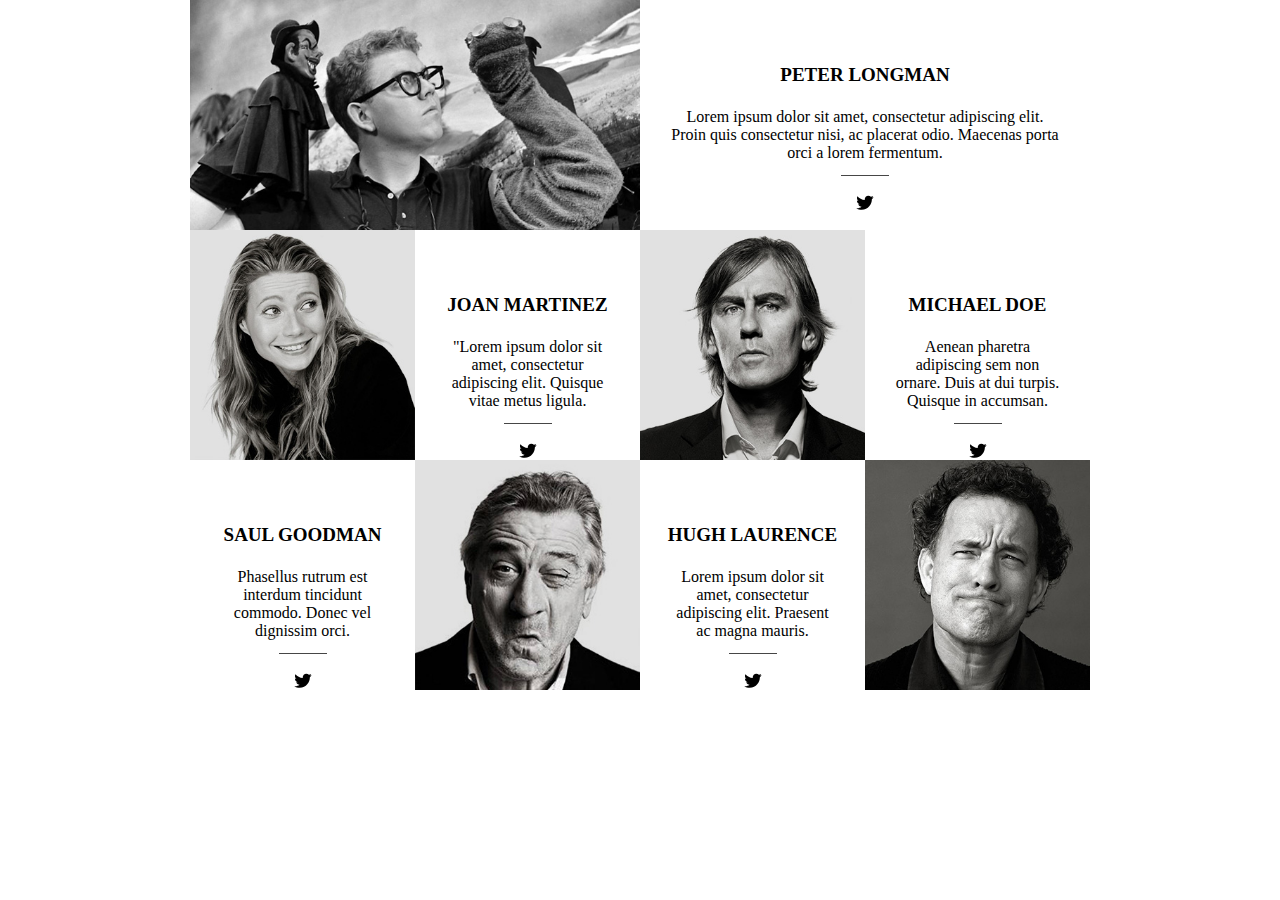
<file: HOMEWORK(20160704)/index.html>
<!DOCTYPE html>
<html lang="en">
<head>
	<meta http-equiv="X-UA-Compatible" content="IE=Edge">
	<meta charset="UTF-8">
	<title>Float test</title>
	<link rel="stylesheet" href="css/stylesheet.css">
</head>
<body>
<div class="speakers-container">
	<div class="speaker clearfix">
		<img src="images/speaker_1.jpg" alt="" width="640" height="327" class="speaker-photo">
		<div class="speaker-bio">
			<h2 class="speaker-name">PETER LONGMAN</h2>
			<p class="speaker-desc">Lorem ipsum dolor sit amet, consectetur adipiscing elit. Proin quis consectetur nisi, ac placerat odio. Maecenas porta orci a lorem fermentum.</p>
			<a href="" aria-label="Go to Speaker's Twitter"></a>
		</div>
	</div>

	<div class="speaker clearfix layout-half">
		<img src="images/speaker_2.jpg" alt="" width="320" height="327" class="speaker-photo">
		<div class="speaker-bio">
			<h2 class="speaker-name">JOAN MARTINEZ</h2>
			<p class="speaker-desc">"Lorem ipsum dolor sit amet, consectetur adipiscing elit. Quisque vitae metus ligula.</p>
			<a href="" aria-label="Go to Speaker's Twitter"></a>
		</div>
	</div>


	<div class="speaker clearfix layout-half">
		<img src="images/speaker_3.jpg" alt="" width="320" height="327" class="speaker-photo">
		<div class="speaker-bio">
			<h2 class="speaker-name">MICHAEL DOE</h2>
			<p class="speaker-desc">Aenean pharetra adipiscing sem non ornare. Duis at dui turpis. Quisque in accumsan.</p>
			<a href="" aria-label="Go to Speaker's Twitter"></a>
		</div>
	</div>

	<div class="speaker clearfix layout-half">
		<img src="images/speaker_4.jpg" alt="" width="320" height="327" class="align-right speaker-photo">
		<div class="speaker-bio">
			<h2 class="speaker-name">SAUL GOODMAN</h2>
			<p class="speaker-desc">Phasellus rutrum est interdum tincidunt commodo. Donec vel dignissim orci.</p>
			<a href="" aria-label="Go to Speaker's Twitter"></a>
		</div>
	</div>

	<div class="speaker clearfix layout-half">
		<img src="images/speaker_5.jpg" alt="" width="320" height="327" class="align-right speaker-photo">
		<div class="speaker-bio">
			<h2 class="speaker-name">HUGH LAURENCE</h2>
			<p class="speaker-desc">Lorem ipsum dolor sit amet, consectetur adipiscing elit. Praesent ac magna mauris.</p>
			<a href="" aria-label="Go to Speaker's Twitter"></a>
		</div>
	</div>



</div>

</body>
</html>
</file>
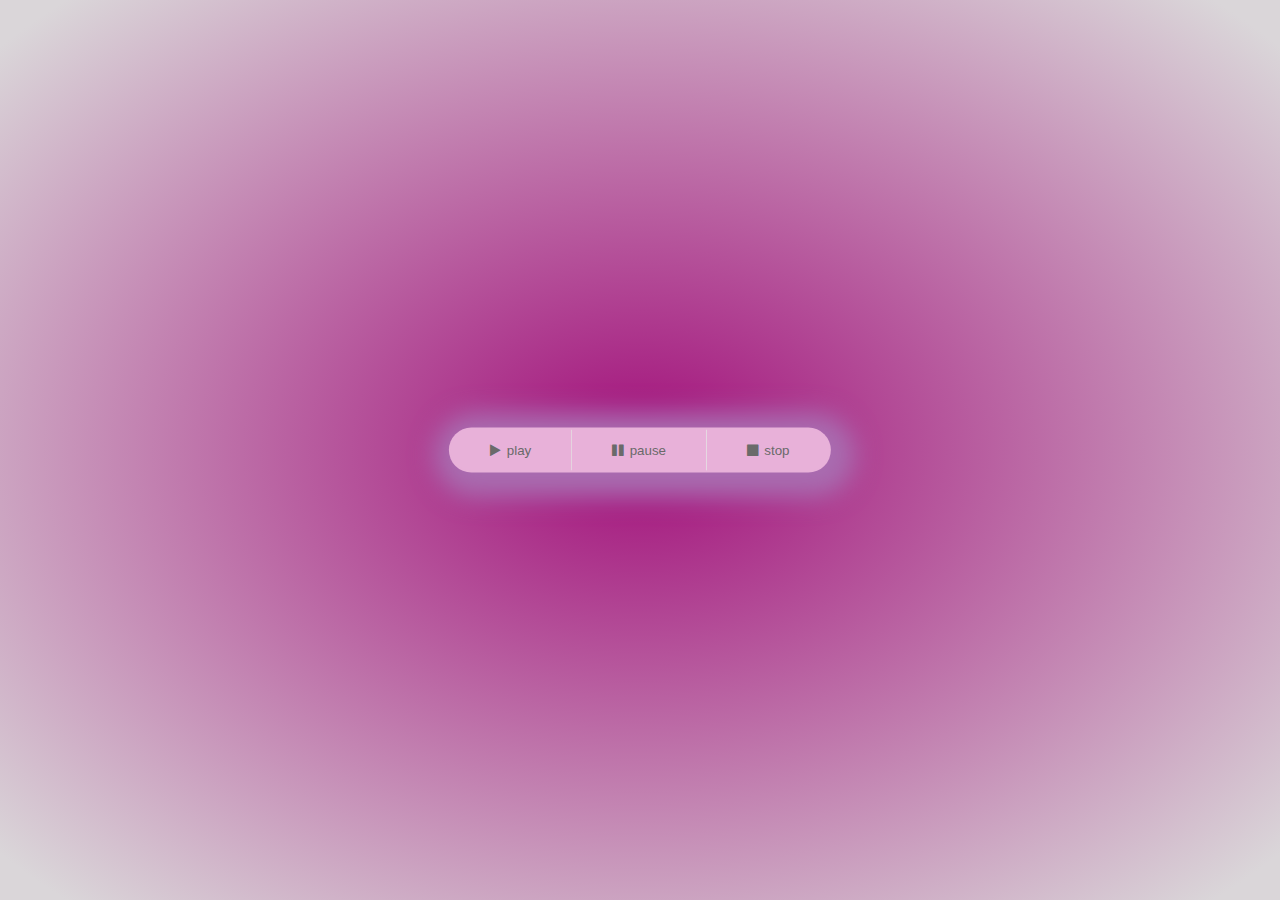
<file: HOMEWORK(button)/index.html>
<!DOCTYPE html>
<html lang="en">
<head>
	<meta http-equiv="X-UA-Compatible" content="IE=Edge">
	<meta charset="UTF-8">
	<title>CSS 포지션 속성에 관해 정리</title>
	<link rel="stylesheet" href="resources/font-awesome/font-awesome.min.css">
	<link rel="stylesheet" href="css/02-position.css">
</head>
<body>

<div class="button-set movie-control">
	<button class="button-play" type="button">
		<span aria-hidden="true" class="fa fa-play"></span> 
	play
	</button>

	<button class="button-pause" type="button">
		<span aria-hidden="true" class="fa fa-pause"></span> 
	pause
	</button>
	<button class="button-stop" type="button">
		<span aria-hidden="true" class="fa fa-stop"></span> 
	stop
	</button>
</div>

</body>
</html>
</file>
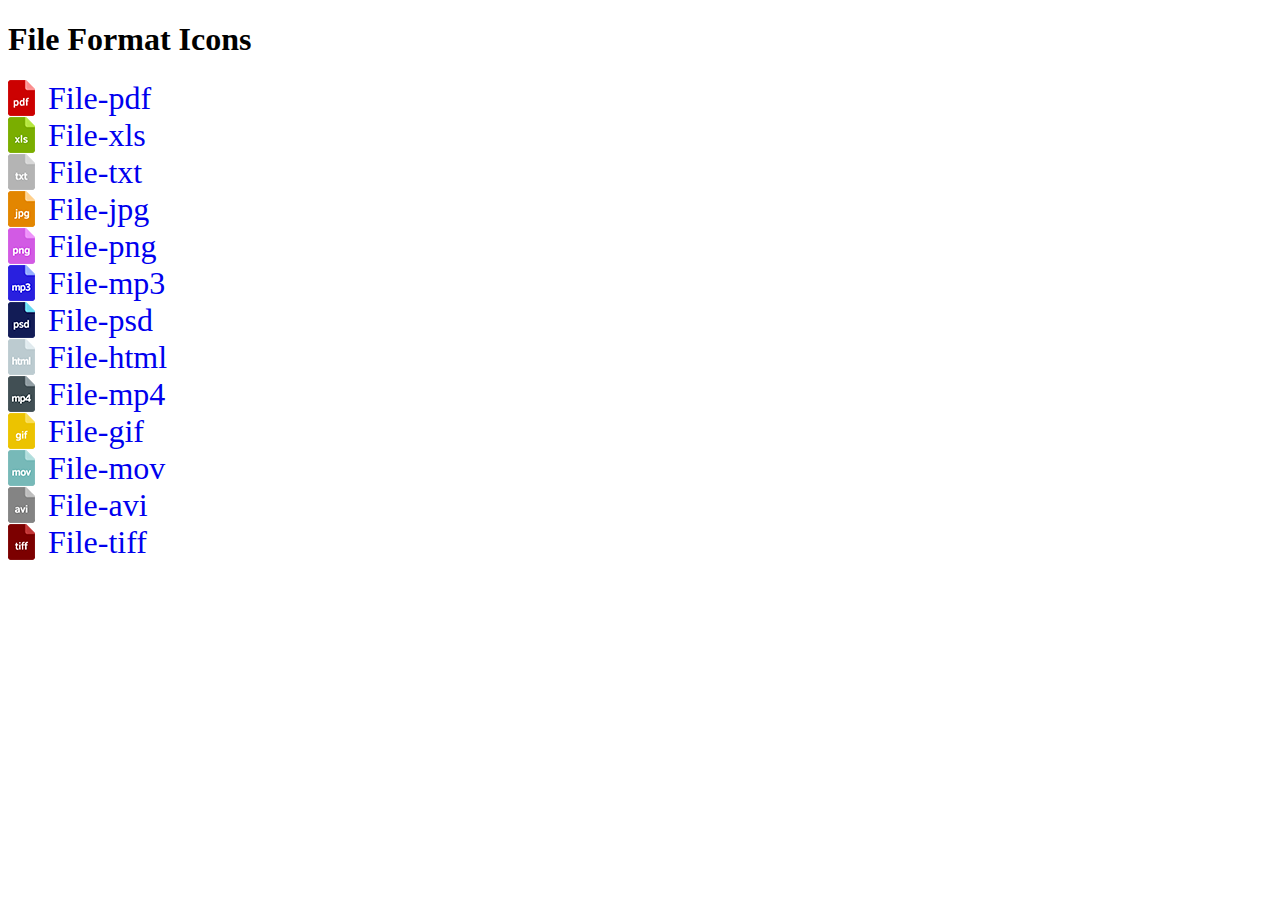
<file: 01-css-file-format.html>
<!DOCTYPE html>
<html lang="ko-KR">

<head>
    <meta http-equiv="X-UA-Compatible" content="IE=Edge">
    <meta charset="UTF-8">
    <title>CSS Homework</title>
    <link rel="stylesheet" href="css/file-format-icons.css">
</head>
<body>
<div class="file-list lecture">
<h1 class="title lecture">File Format Icons</h1>
<ul class="lecture-file-list">
<li class="lecture-file-item"><a href="resources/file.pdf">File-pdf</a></li>
<li class="lecture-file-item"><a href="resources/file.xls">File-xls</a></li>
<li class="lecture-file-item"><a href="resources/file.txt">File-txt</a></li>
<li class="lecture-file-item"><a href="resources/file.jpg">File-jpg</a></li>
<li class="lecture-file-item"><a href="resources/file.png">File-png</a></li>
<li class="lecture-file-item"><a href="resources/file.mp3">File-mp3</a></li>
<li class="lecture-file-item"><a href="resources/file.psd">File-psd</a></li>
<li class="lecture-file-item"><a href="resources/file.html">File-html</a></li>
<li class="lecture-file-item"><a href="resources/file.mp4">File-mp4</a></li>
<li class="lecture-file-item"><a href="resources/file.gif">File-gif</a></li>
<li class="lecture-file-item"><a href="resources/file.mov">File-mov</a></li>
<li class="lecture-file-item"><a href="resources/file.avi">File-avi</a></li>
<li class="lecture-file-item"><a href="resources/file.tiff">File-tiff</a></li>
</ul>
</div>
</body>
</html>
</file>
<file: HOMEWORK(20160704)/css/stylesheet.css>
body{
	margin:0;
}

.speakers-container{
	width:900px;
	margin-left: auto;
	margin-right: auto;
}

.speaker-container *{
	margin-top: 0;
	margin-bottom: 0;
}

.speaker{
	float:left;
	width:100%;
	text-align: center;
	font-color:#464646;
}

.speaker:hover{
	background: #fff2e2;
}

.speaker-photo{
	float:left;
	width:50%;
	height:auto;
}

.speaker-bio{
	overflow:hidden;
}

.speaker-name{
	font-family:"Montserrat";
	font-size:19px;
	line-height:1.1;
	margin-top:3.44em;
	margin-bottom: 1.13em;
}

.speaker-desc{
	padding-left:1.88em;
	padding-right: 1.88em;

}

.speaker-desc::after{
	display:block;
	content:'';
	height:1px;
	width:3em;
	background: #464646;
	margin:0.8125em auto;
	margin-left:auto;
	margin-right:auto;
}

.speaker-bio a {
	display:block;
	width:1.25em;
	height:1.25em;
	margin-left: auto;
	margin-right: auto;
	background: url("../images/icon-twitter.svg") no-repeat;
	background-size: contain;
}


.layout-half{
	width:50%;
}

.align-right{
	float:right;
}

.clearfix::after{
	content: '';
	display: block;
	clear: both;
}
</file>
<file: HOMEWORK(button)/css/02-position.css>
html{
	height:100vh;
	background-image: radial-gradient(ellipse, #a20f7a 0%, #dad6d9 95%);
}


body{
	margin:0;
}

.button-set {
	position: absolute;
	top: 50%;
	left: 50%;
	min-width: 318px;
	padding: 0.1em;
	border-radius: 30px;
	background: #e8b1d9;
	transform: translate(-50%, -50%);
	box-shadow: 5px 5px 25px 20px #a96cb0;
}


.button-set [class*="button-"]{
	cursor: pointer;
	float: left;
	border: none;
	padding: 1em 3em;
	background: #e8b1d9;
	color: #6a6a6a;
	transition: all 0.3s ease-out;
}


.button-set [class*="button-"]:hover,
.button-set [class*="button-"]:focus{
	color: #4a4a4a;
	background: #f3daed;
	background: linear-gradient(#fff, transparent 50%);
	box-shadow: inset 0 -6px 10px #f9d4ef;
}

.button-set [class*="button-"]:focus{
	outline:none;
}

.button-set [class*="button-"]:first-child{
	border-radius: 20px 0 0 20px;
	border-right: 1px solid #e4e4e4;
}

.button-set [class*="button-"]:last-child{
	border-radius: 0 20px 20px 0;
	border-left: 1px solid #e4e4e4;
}

.button-set [class*="button-"] .fa{
	margin-right: 0.2em;
}
</file>
<file: css/file-format-icons.css>
.lecture ul{
life-style-type:none;
padding-left: 0;
margin-top: 0;
margin-bottom: 0;
}

.lecture-file-list a{
	display:block;
	font-size: 2em;
	text-decoration:none;
	text-indent: 40px;	
	background-repeat:no-repeat;
}

a[href$=".pdf"]{
	background-image: url("../images/pdf.png");
}
a[href$=".xls"]{
	background-image: url("../images/xls.png");
}
a[href$=".txt"]{
	background-image: url("../images/txt.png");
}
a[href$=".jpg"]{
	background-image: url("../images/jpg.png");
}
a[href$=".png"]{
	background-image: url("../images/png.png");
}
a[href$=".mp3"]{
	background-image: url("../images/mp3.png");
}
a[href$=".psd"]{
	background-image: url("../images/psd.png");
}
a[href$=".html"]{
	background-image: url("../images/html.png");
}
a[href$=".mp4"]{
	background-image: url("../images/mp4.png");
}
a[href$=".gif"]{
	background-image: url("../images/gif.png");
}
a[href$=".mov"]{
	background-image: url("../images/mov.png");
}
a[href$=".avi"]{
	background-image: url("../images/avi.png");
}
a[href$=".tiff"]{
	background-image: url("../images/tiff.png");
}
</file>
